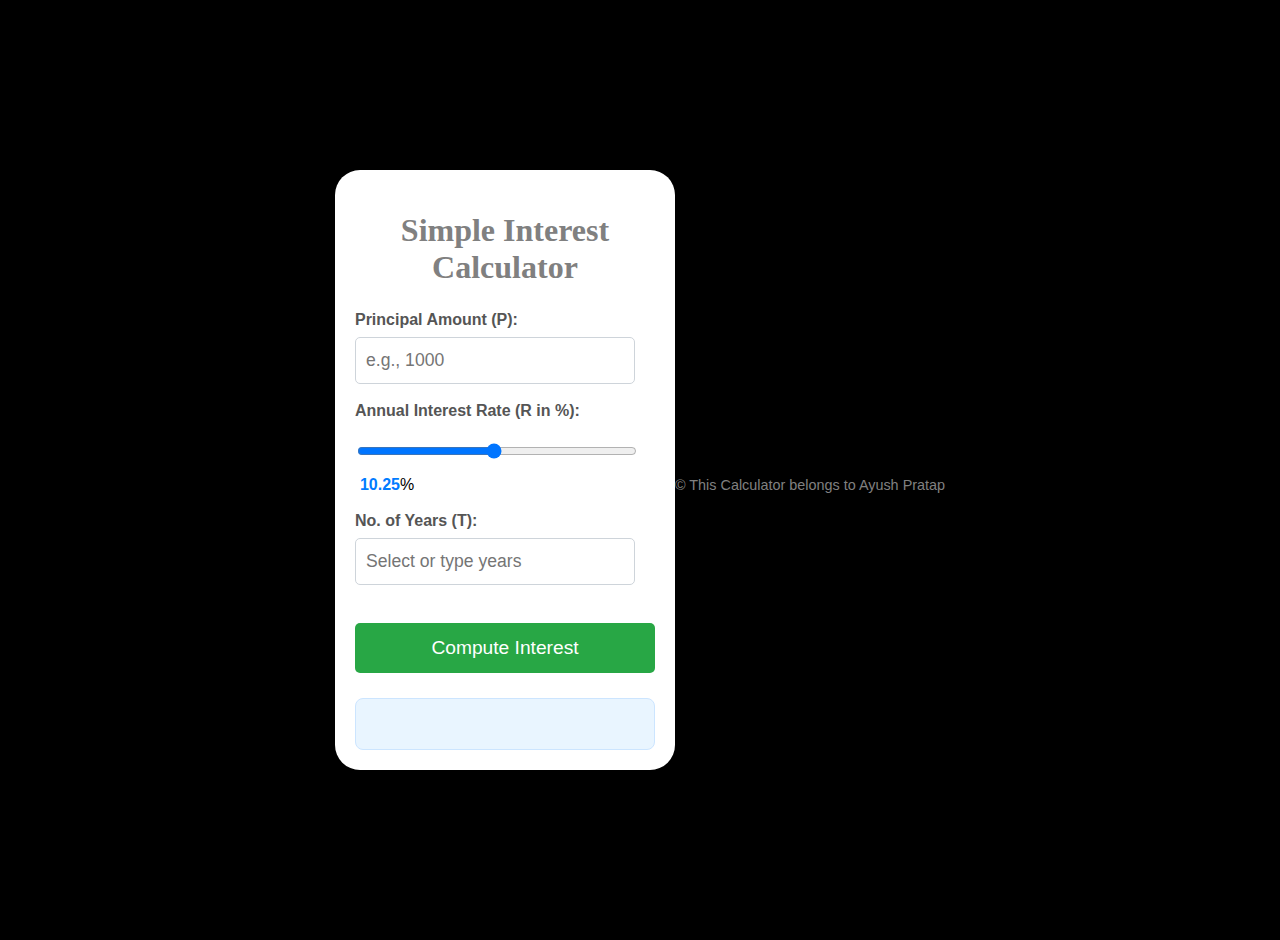
<file: calculator/index.html>
<!DOCTYPE html>
<html>
<head>
    <meta charset="UTF-8">
    <meta name="viewport" content="width=device-width, initial-scale=1.0">
    <title>Simple Interest Calculator</title> <link rel="stylesheet" href="style.css">
</head>
<body>
    <div class="maindiv"> <h1>Simple Interest Calculator</h1>

        <div class="input-group">
            <label for="principal">Principal Amount (P):</label>
            <input type="number" id="principal" placeholder="e.g., 1000" min="0" step="any">
        </div>

        <div class="input-group">
            <label for="rate">Annual Interest Rate (R in %):</label>
            <input type="range" id="rate" min="1" max="20" value="10.25" step="0.25">
            <span id="rate_val">10.25</span>%<br>
        </div>

        <div class="input-group">
            <label for="time">No. of Years (T):</label>
            <input type="text" id="time" list="year_options" placeholder="Select or type years">
            <datalist id="year_options">
                <option value="1"></option>
                <option value="2"></option>
                <option value="3"></option>
                <option value="4"></option>
                <option value="5"></option>
                <option value="6"></option>
                <option value="7"></option>
                <option value="8"></option>
                <option value="9"></option>
                <option value="10"></option>
            </datalist>
        </div>

        <button id="calculateBtn">Compute Interest</button>

        <span id="result"></span>

        </div> <footer> &#169; This Calculator belongs to Ayush Pratap 
    </footer>

    <script src="script.js"></script>
</body>
</html>
</file>
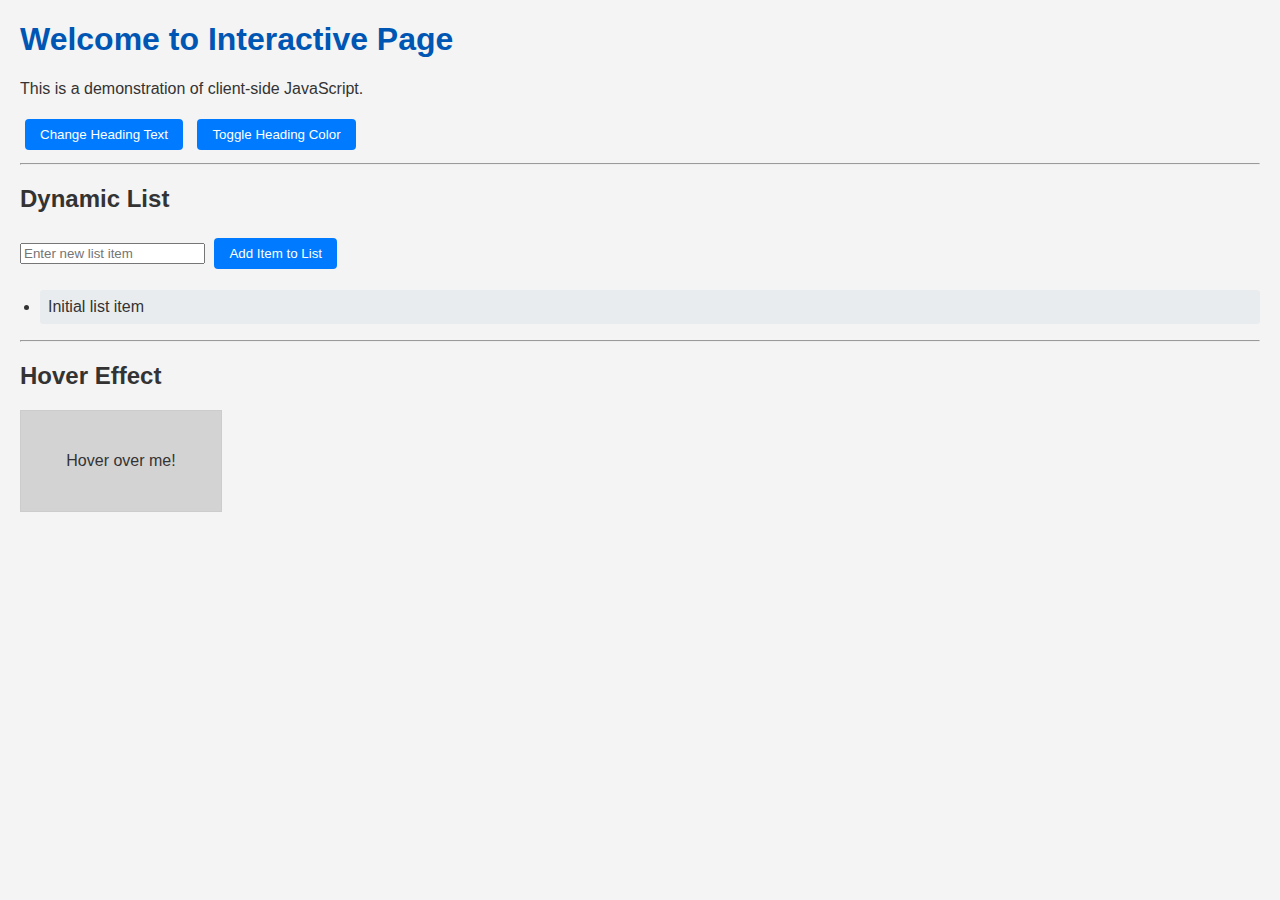
<file: clientsidejs/index.html>
<!DOCTYPE html>
<html lang="en">
<head>
    <meta charset="UTF-8">
    <meta name="viewport" content="width=device-width, initial-scale=1.0">
    <title>Client-Side JS Interaction</title>
    <link rel="stylesheet" href="style.css"> </head>
<body>

    <h1 id="main-heading">Welcome to Interactive Page</h1>

    <div class="controls">
        <p>This is a demonstration of client-side JavaScript.</p>
        <button id="change-heading-text-btn">Change Heading Text</button>
        <button id="change-heading-color-btn">Toggle Heading Color</button>
    </div>

    <hr>

    <h2>Dynamic List</h2>
    <input type="text" id="new-item-input" placeholder="Enter new list item">
    <button id="add-item-btn">Add Item to List</button>
    <ul id="dynamic-list">
        <li>Initial list item</li>
    </ul>

    <hr>

    <h2>Hover Effect</h2>
    <div id="hover-box">Hover over me!</div>

    <script src="script.js"></script>
</body>
</html>
</file>
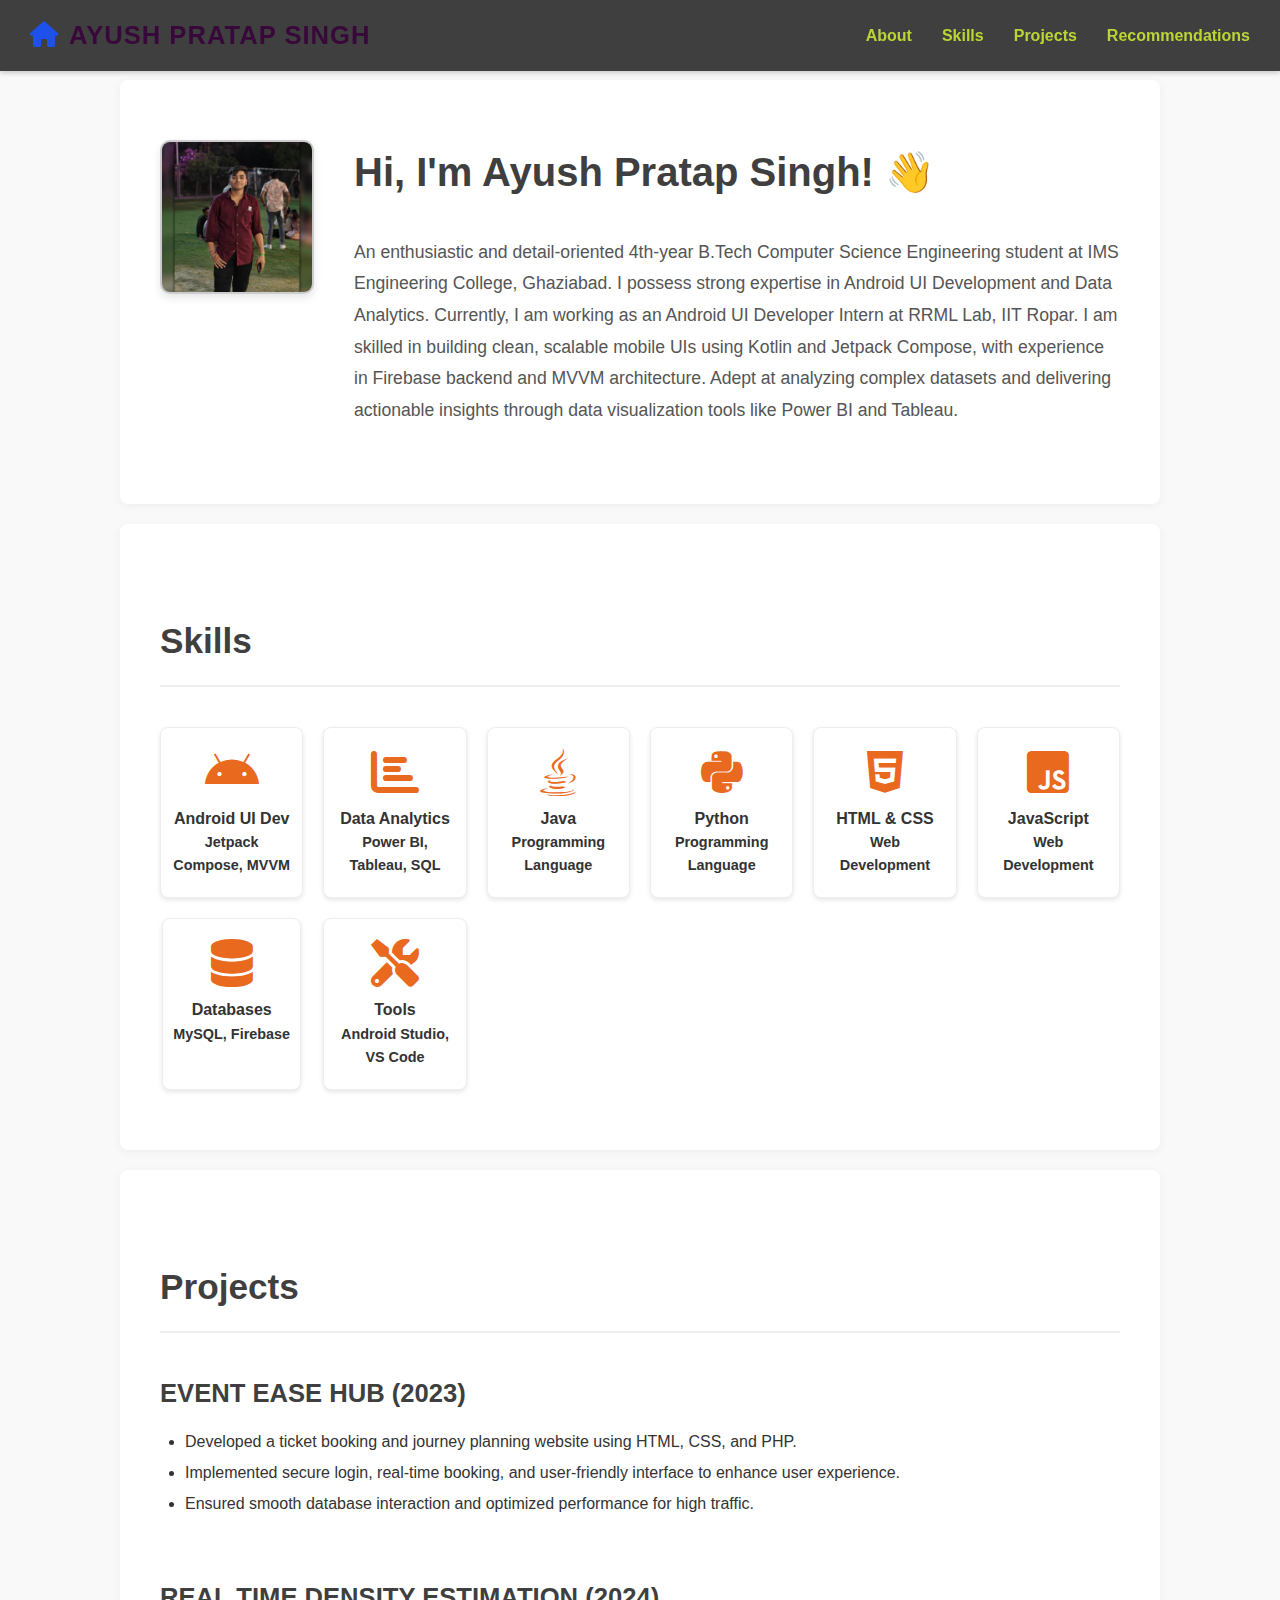
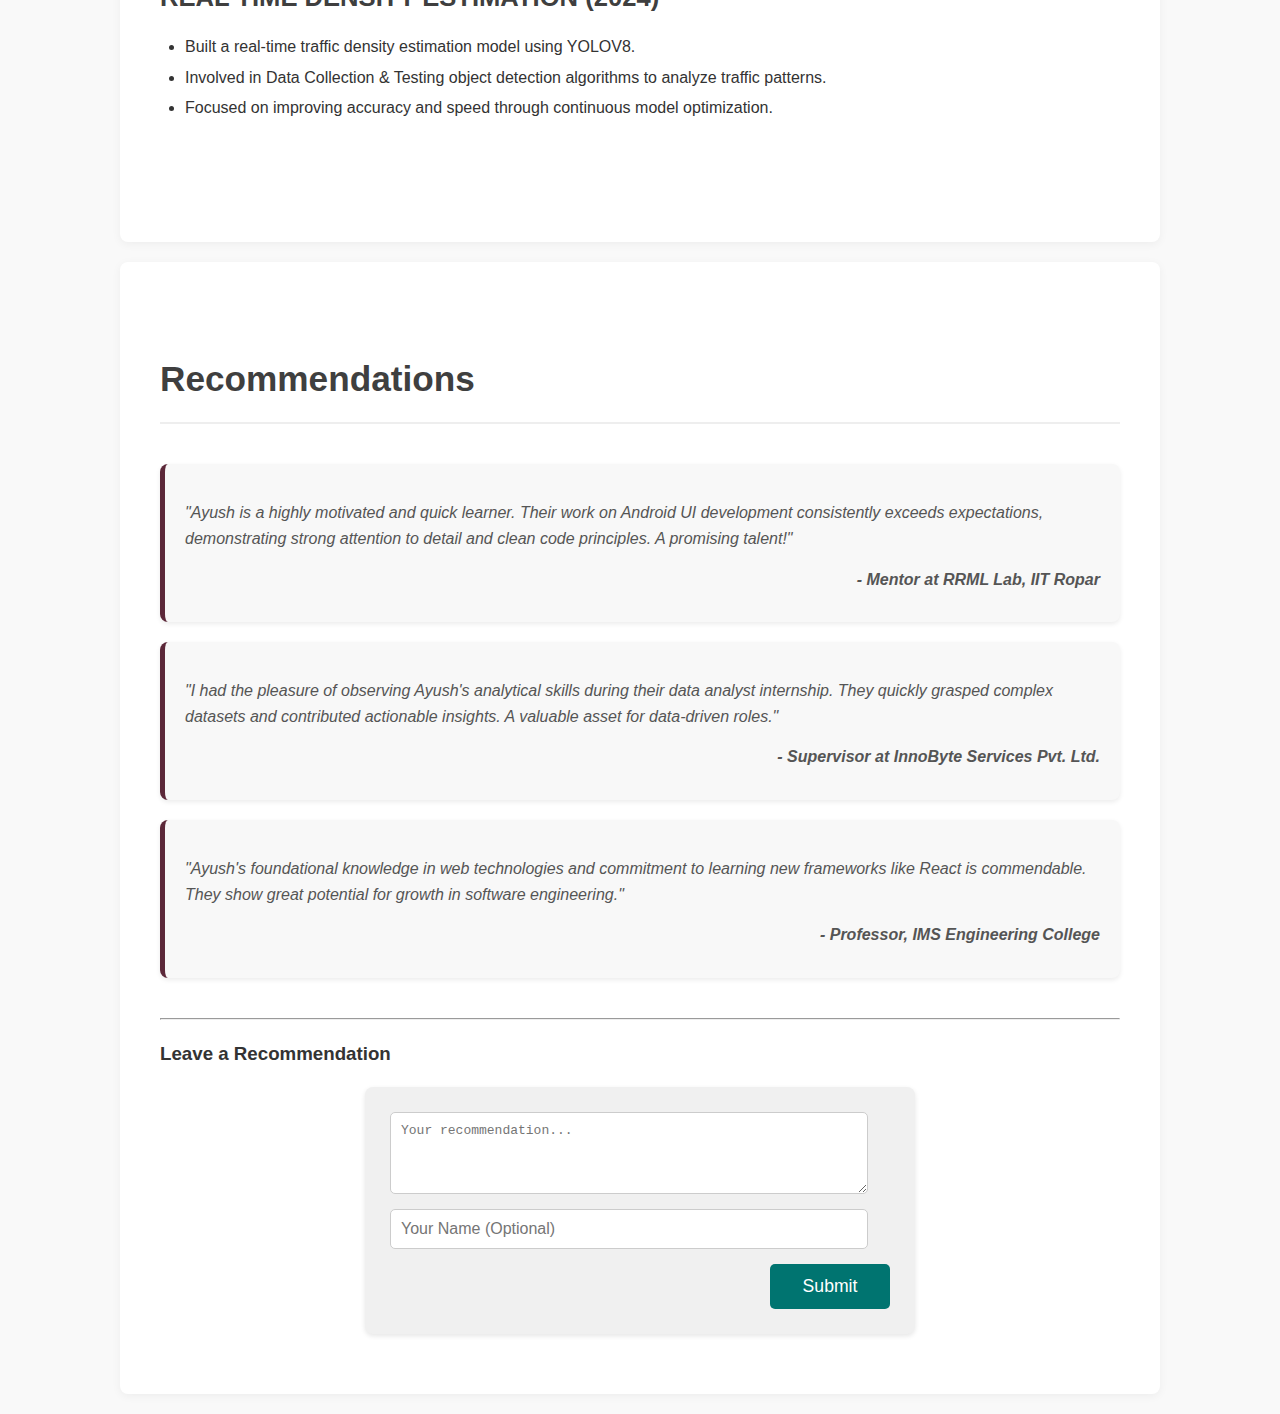
<file: portfolio/index.html>
<!DOCTYPE html>
<html lang="en">
<head>
    <meta charset="UTF-8">
    <meta name="viewport" content="width=device-width, initial-scale=1.0">
    <title>Ayush Pratap Singh - Portfolio</title> <!-- Updated Title -->
    <!-- Link to Font Awesome for icons -->
    <link rel="stylesheet" href="https://cdnjs.cloudflare.com/ajax/libs/font-awesome/6.0.0/css/all.min.css">
    <link rel="stylesheet" href="style.css">
</head>
<body>

    <!-- Header containing Name and Navigation -->
    <header class="header">
        <!-- Task 1: Styled name on top-left & Task 8: Home icon -->
        <div class="name-logo">
            <a href="#about-me" class="home-icon"><i class="fas fa-home"></i></a>
            <span class="my-name">Ayush Pratap Singh</span> <!-- Updated Name -->
        </div>
        <!-- Task 2: Navigation Bar -->
        <nav class="navbar">
            <ul>
                <li><a href="#about-me">About</a></li>
                <li><a href="#skills">Skills</a></li>
                <li><a href="#projects">Projects</a></li>
                <li><a href="#recommendations">Recommendations</a></li>
            </ul>
        </nav>
    </header>

    <main>
        <!-- Task 3: About Me Section -->
        <section id="about-me" class="section about-me-section">
            <div class="about-me-flex-container">
                <img src="IMG_20240520_185750_025.jpg" alt="Ayush Pratap Singh's Profile Picture" class="profile-image"> <!-- Ensure profile.jpg is in the same folder -->
                <div class="about-me-text-content">
                    <h2>Hi, I'm Ayush Pratap Singh! &#128075;</h2> <!-- Updated Name -->
                    <p>
                        An enthusiastic and detail-oriented 4th-year B.Tech Computer Science Engineering student at IMS Engineering College, Ghaziabad.
                        I possess strong expertise in Android UI Development and Data Analytics. Currently, I am working as an Android UI Developer Intern at RRML Lab, IIT Ropar.
                        I am skilled in building clean, scalable mobile UIs using Kotlin and Jetpack Compose, with experience in Firebase backend and MVVM architecture.
                        Adept at analyzing complex datasets and delivering actionable insights through data visualization tools like Power BI and Tableau.
                    </p>
                    <!-- You can add more details from your professional experience here if desired -->
                </div>
            </div>
        </section>

        <!-- Task 4: Skills Section -->
        <section id="skills" class="section skills-section">
            <h2>Skills</h2>
            <div class="skills-grid">
                <div class="skill-item">
                    <i class="fab fa-android skill-logo"></i>
                    <p>Android UI Dev</p>
                    <p class="skill-experience">Jetpack Compose, MVVM</p>
                </div>
                <div class="skill-item">
                    <i class="fas fa-chart-bar skill-logo"></i>
                    <p>Data Analytics</p>
                    <p class="skill-experience">Power BI, Tableau, SQL</p>
                </div>
                <div class="skill-item">
                    <i class="fab fa-java skill-logo"></i>
                    <p>Java</p>
                    <p class="skill-experience">Programming Language</p>
                </div>
                <div class="skill-item">
                    <i class="fab fa-python skill-logo"></i>
                    <p>Python</p>
                    <p class="skill-experience">Programming Language</p>
                </div>
                <div class="skill-item">
                    <i class="fab fa-html5 skill-logo"></i>
                    <p>HTML & CSS</p>
                    <p class="skill-experience">Web Development</p>
                </div>
                <div class="skill-item">
                    <i class="fab fa-js-square skill-logo"></i>
                    <p>JavaScript</p>
                    <p class="skill-experience">Web Development</p>
                </div>
                <div class="skill-item">
                    <i class="fas fa-database skill-logo"></i>
                    <p>Databases</p>
                    <p class="skill-experience">MySQL, Firebase</p>
                </div>
                <div class="skill-item">
                    <i class="fas fa-tools skill-logo"></i>
                    <p>Tools</p>
                    <p class="skill-experience">Android Studio, VS Code</p>
                </div>
            </div>
        </section>

        <!-- Task 5: Projects Section -->
        <section id="projects" class="section projects-section">
            <h2>Projects</h2>
            <div class="projects-list">
                <div class="project-item">
                    <h3>EVENT EASE HUB (2023)</h3> <!-- Project 1 from Resume -->
                    <ul>
                        <li>Developed a ticket booking and journey planning website using HTML, CSS, and PHP.</li>
                        <li>Implemented secure login, real-time booking, and user-friendly interface to enhance user experience.</li>
                        <li>Ensured smooth database interaction and optimized performance for high traffic.</li>
                    </ul>
                </div>
                <div class="project-item">
                    <h3>REAL TIME DENSITY ESTIMATION (2024)</h3> <!-- Project 2 from Resume -->
                    <ul>
                        <li>Built a real-time traffic density estimation model using YOLOV8.</li>
                        <li>Involved in Data Collection & Testing object detection algorithms to analyze traffic patterns.</li>
                        <li>Focused on improving accuracy and speed through continuous model optimization.</li>
                    </ul>
                </div>
                <!-- Add more projects if you have them, maintaining the format -->
            </div>
        </section>

        <!-- Task 6, 7 & 9: Recommendations Section -->
        <section id="recommendations" class="section recommendations-section">
            <h2>Recommendations</h2>
            <div id="recommendations-list">
                <!-- Task 6: Initial Recommendations (Keep as placeholders, as resume doesn't have them) -->
                <div class="recommendation-item">
                    <p>"Ayush is a highly motivated and quick learner. Their work on Android UI development consistently exceeds expectations, demonstrating strong attention to detail and clean code principles. A promising talent!"</p>
                    <p class="recommender">- Mentor at RRML Lab, IIT Ropar</p>
                </div>
                <div class="recommendation-item">
                    <p>"I had the pleasure of observing Ayush's analytical skills during their data analyst internship. They quickly grasped complex datasets and contributed actionable insights. A valuable asset for data-driven roles."</p>
                    <p class="recommender">- Supervisor at InnoByte Services Pvt. Ltd.</p>
                </div>
                <div class="recommendation-item">
                    <p>"Ayush's foundational knowledge in web technologies and commitment to learning new frameworks like React is commendable. They show great potential for growth in software engineering."</p>
                    <p class="recommender">- Professor, IMS Engineering College</p>
                </div>
            </div>

            <hr> <!-- Visual separator -->

            <h3>Leave a Recommendation</h3>
            <form id="recommendation-form">
                <textarea id="new-recommendation-text" placeholder="Your recommendation..." rows="4" required></textarea>
                <input type="text" id="recommender-name" placeholder="Your Name (Optional)">
                <button type="button" id="submit-recommendation-btn">Submit</button>
            </form>
        </section>
    </main>

    <!-- Scroll-to-top button -->
    <a href="#top" class="scroll-to-top" title="Go to top">
        <i class="fas fa-arrow-up"></i>
    </a>

    <!-- Link to JavaScript file -->
    <script src="script.js"></script>
</body>
</html>
</file>
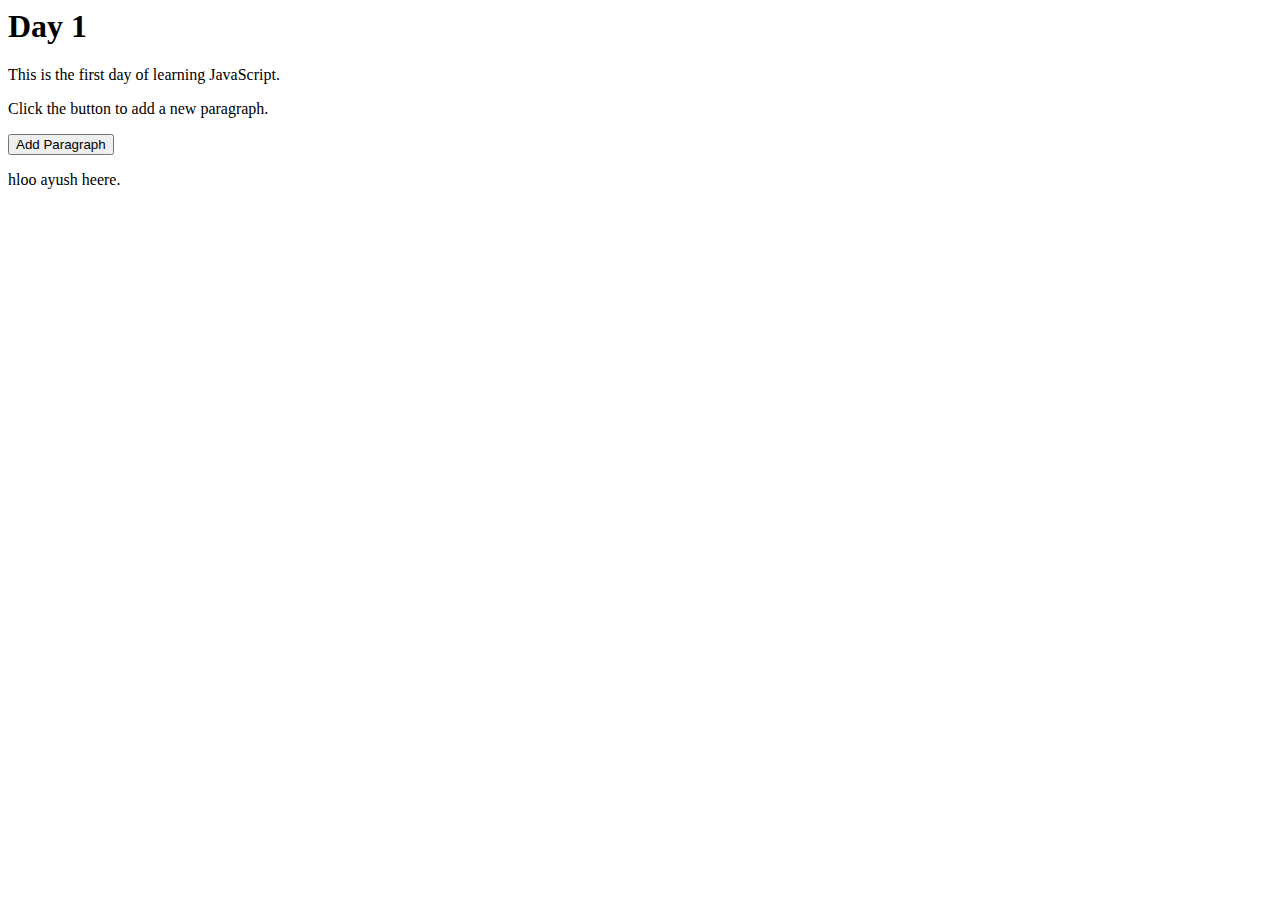
<file: day1.html>
<html>
    <head>
        <title>Day 1</title>
        <script>
            function addpara() {
                var newpara = document.createElement("p"); // Corrected variable name
                var newText = document.createTextNode("hloo ayush heere.");
                newpara.appendChild(newText); // Corrected: no space here
                document.body.appendChild(newpara);
            }
        </script>
    </head>
    <body onload="addpara()">
        <h1>Day 1</h1>
        <p>This is the first day of learning JavaScript.</p>
        <p>Click the button to add a new paragraph.</p>
        <button onclick="addpara()">Add Paragraph</button>
    </body>
</html>
</file>
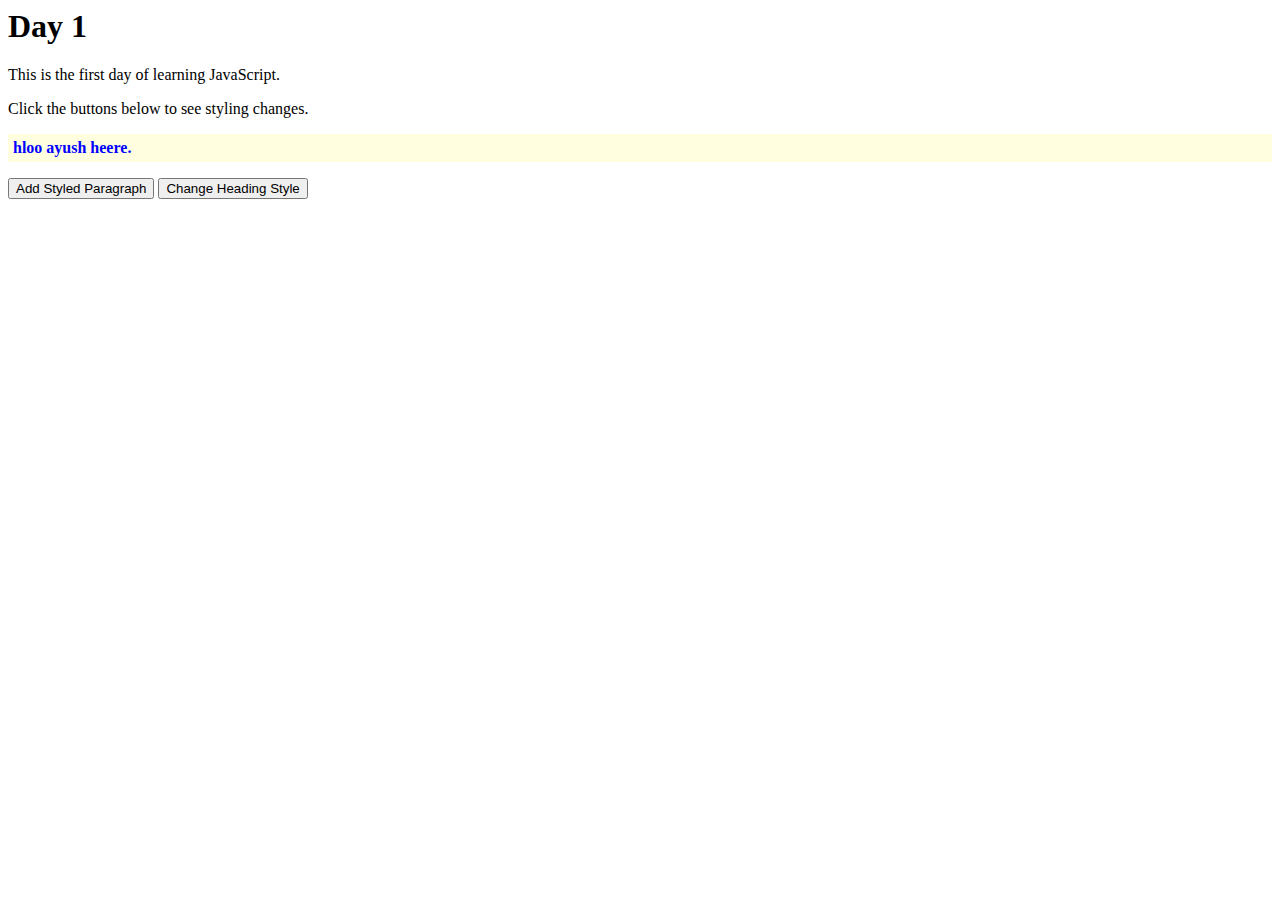
<file: day1elementstyle.html>
<html>
    <head>
        <title>Day 1 - Using element.style</title>
        <script>
            function addContentWithStyle() {
                var container = document.getElementById("contentContainer");
                if (container) {
                    // Create a new paragraph element
                    var newpara = document.createElement("p");
                    var newText = document.createTextNode("hloo ayush heere.");

                    // *** Using element.style to apply inline CSS ***
                    newpara.style.color = "blue"; // Set text color to blue
                    newpara.style.fontWeight = "bold"; // Make text bold
                    newpara.style.backgroundColor = "lightyellow"; // Set background color
                    newpara.style.padding = "5px"; // Add some padding

                    newpara.appendChild(newText);
                    container.appendChild(newpara); // Append the element to the container
                } else {
                    console.error("Content container not found!");
                }
            }

            function changeHeadingStyle() {
                var mainHeading = document.getElementById("mainHeading");
                if (mainHeading) {
                    // *** Using element.style to change heading styles ***
                    mainHeading.style.color = "purple"; // Change text color
                    mainHeading.style.textDecoration = "underline"; // Add an underline
                    mainHeading.style.fontSize = "3em"; // Make the font size larger
                    mainHeading.style.fontFamily = "Arial, sans-serif"; // Change font family
                }
            }
        </script>
    </head>
    <body onload="addContentWithStyle()">
        <h1 id="mainHeading">Day 1</h1>
        <p>This is the first day of learning JavaScript.</p>
        <p>Click the buttons below to see styling changes.</p>

        <div id="contentContainer">
            </div>

        <button onclick="addContentWithStyle()">Add Styled Paragraph</button>
        <button onclick="changeHeadingStyle()">Change Heading Style</button>
    </body>
</html>
</file>
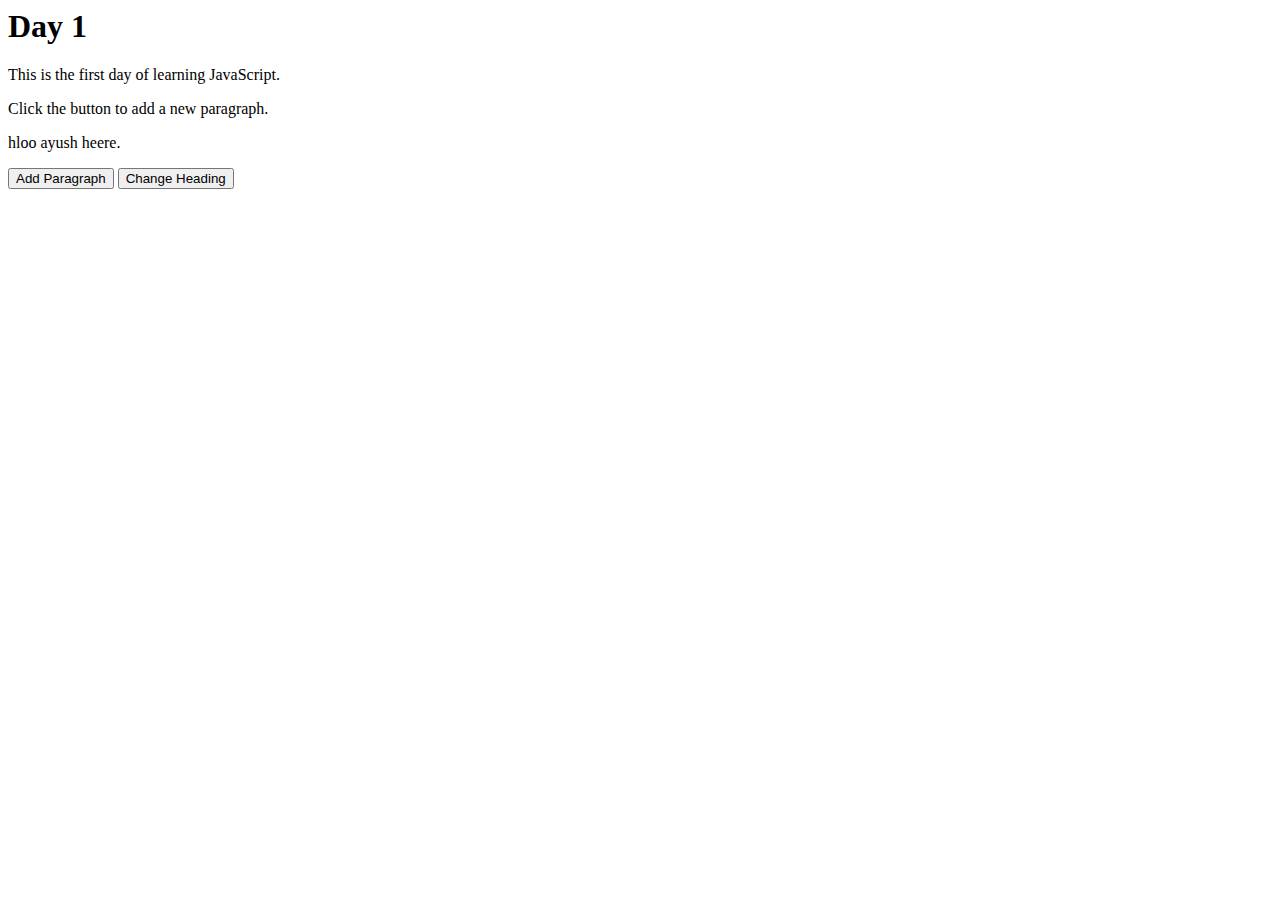
<file: day1inner.html>
<html>
    <head>
        <title>Day 1 - Using innerHTML</title>
        <script>
            function addContentWithInnerHTML() {
               
                var container = document.getElementById("contentContainer");
                if (container) {
                    container.innerHTML += "<p>hloo ayush heere.</p>";
            
                } else {
                       console.error("Content container not found!");
                }
            }
      function changeHeading() {
                var mainHeading = document.getElementById("mainHeading");
                if (mainHeading) {
                    mainHeading.innerHTML = "<h2>Day 1 - JavaScript Fun!</h2>";
                      }
            }
        </script>
    </head>
    <body onload="addContentWithInnerHTML()">
        <h1 id="mainHeading">Day 1</h1>
        <p>This is the first day of learning JavaScript.</p>
        <p>Click the button to add a new paragraph.</p>

        <div id="contentContainer">
            </div>

        <button onclick="addContentWithInnerHTML()">Add Paragraph</button>
        <button onclick="changeHeading()">Change Heading</button>
    </body>
</html>
</file>
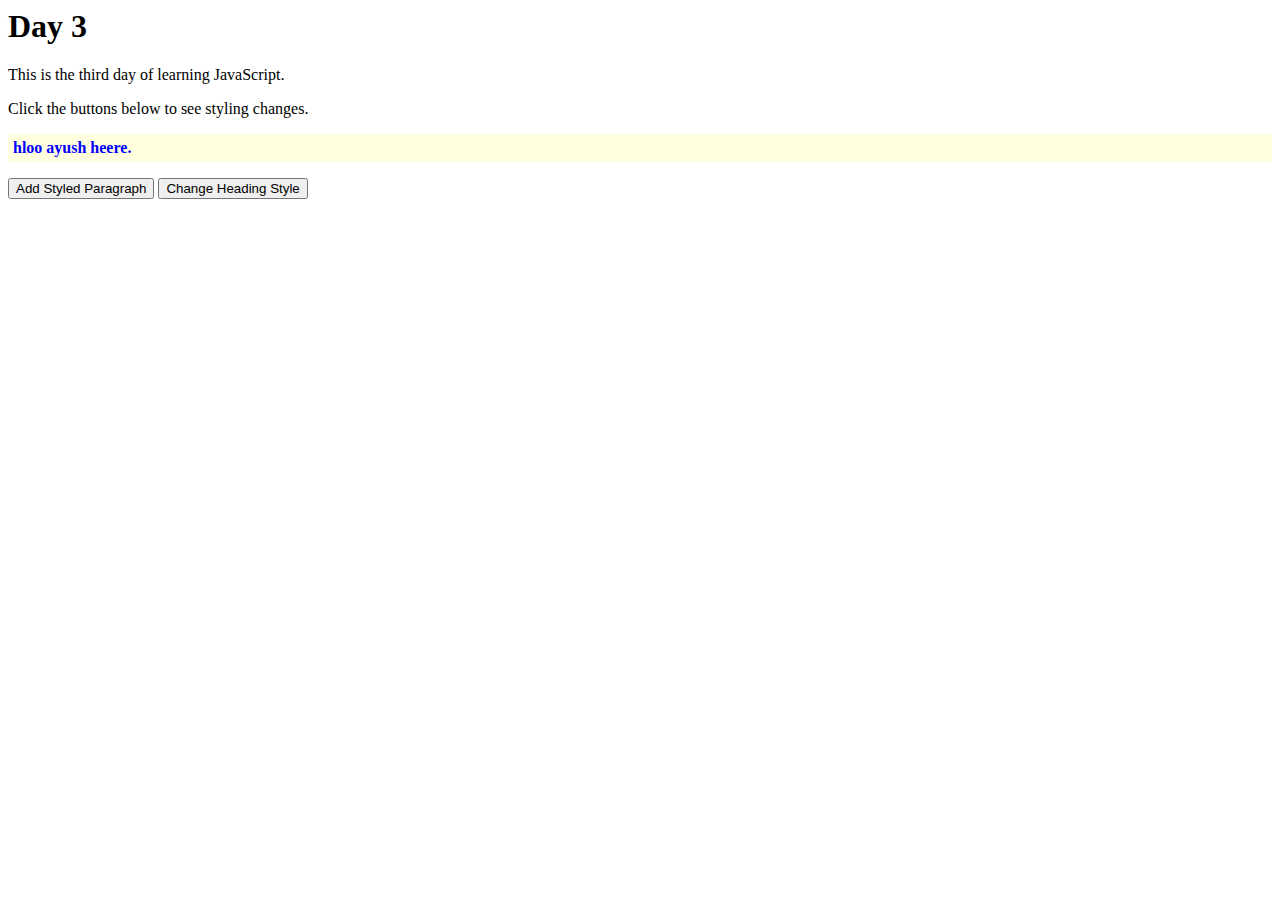
<file: day3onload.html>
<html>
    <head>
        <title>Day 1 - Window Onload</title>
        <script>
            function addContentWithStyle() {
                var container = document.getElementById("contentContainer");
                if (container) {
                    var newpara = document.createElement("p");
                    var newText = document.createTextNode("hloo ayush heere.");

                    newpara.style.color = "blue";
                    newpara.style.fontWeight = "bold";
                    newpara.style.backgroundColor = "lightyellow";
                    newpara.style.padding = "5px";

                    newpara.appendChild(newText);
                    container.appendChild(newpara);
                } else {
                    console.error("Content container not found!");
                }
            }

            function changeHeadingStyle() {
                var mainHeading = document.getElementById("mainHeading");
                if (mainHeading) {
                    mainHeading.style.color = "purple";
                    mainHeading.style.textDecoration = "underline";
                    mainHeading.style.fontSize = "3em";
                    mainHeading.style.fontFamily = "Arial, sans-serif";
                }
            }

          
            window.onload = function() {
                console.log("Window fully loaded!");
                addContentWithStyle(); 
            };


        </script>
    </head>
    <body>
        <h1 id="mainHeading">Day 3</h1>
        <p>This is the third  day of learning JavaScript.</p>
        <p>Click the buttons below to see styling changes.</p>

        <div id="contentContainer">
            </div>

        <button onclick="addContentWithStyle()">Add Styled Paragraph</button>
        <button onclick="changeHeadingStyle()">Change Heading Style</button>
    </body>
</html>
</file>
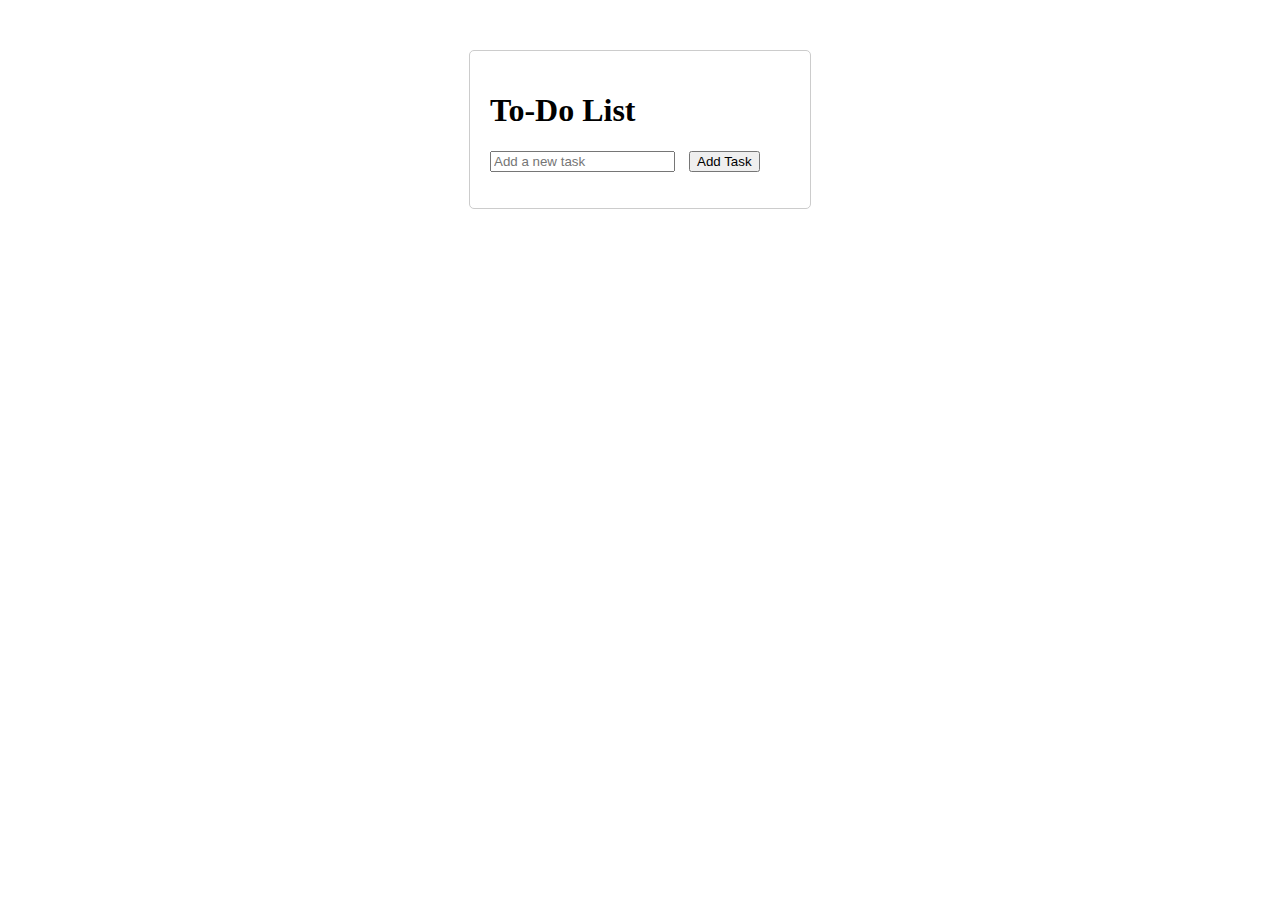
<file: clientsidejs/ibmtodo.html>
<!DOCTYPE html>
<html lang="en">
<head>
    <meta charset="UTF-8">
    <meta name="viewport" content="width=device-width, initial-scale=1.0">
    <title>To-Do List</title>
    <style>
        /* Styles the main container of the to-do list */
        .todo-container {
            width: 300px;
            margin: 50px auto;
            padding: 20px;
            border: 1px solid #ccc;
            border-radius: 5px;
        }
        
        /* Removes default list styling for the to-do list */
        .todo-list {
            list-style-type: none;
            padding: 0;
        }

        /* Styles each list item in the to-do list */
        li {
            margin: 10px 0;
            display: flex;
            justify-content: space-between;
            align-items: center;
        }

        /* Adds spacing for buttons in list items */
        button {
            margin-left: 10px;
        }
    </style>
</head>
<body>

<div class="todo-container">
    <h1>To-Do List</h1>

    <!-- Input field to add new tasks -->
    <input type="text" id="taskInput" placeholder="Add a new task">
    
    <!-- Button to add a new task to the list -->
    <button class="add-btn" onclick="addTask()">Add Task</button>
    
    <!-- Unordered list to display the tasks -->
    <ul class="todo-list" id="todoList"></ul>
</div>

<script>
    // Function to add a task
function addTask() {
    const input = document.getElementById("taskInput");
    const taskText = input.value.trim();

    if (taskText !== "") {
        const ul = document.getElementById("todoList");

        // Create new list item
        const li = document.createElement("li");

        // Create task text element
        const span = document.createElement("span");
        span.textContent = taskText;

        // Create edit button
        const editButton = document.createElement("button");
        editButton.textContent = "Edit";
        editButton.onclick = () => editTask(span);

        // Create remove button
        const removeButton = document.createElement("button");
        removeButton.textContent = "Delete";
        removeButton.onclick = () => removeTask(li);

        // Append buttons and text to the list item
        li.appendChild(span);
        li.appendChild(editButton);
        li.appendChild(removeButton);

        // Append list item to the list
        ul.appendChild(li);

        // Clear the input field
        input.value = "";
    }
    else {
            alert("Please enter a valid task.");
        }
}
// Function to edit an existing task
function editTask(span) {
    // Prompt the user to enter a new task description
    const newTask = prompt("Edit your task:", span.textContent);
    
    // Update the task only if the input is not null or empty
    if (newTask !== null && newTask.trim() !== "") {
        span.textContent = newTask.trim(); // Set the new task text
    }
}
// Function to remove a task from the to-do list
function removeTask(task){
    const ul = document.getElementById("todoList"); // Get the list container
    ul.removeChild(task); // Remove the specified task element
}
</script>

</body>
</html>
</file>
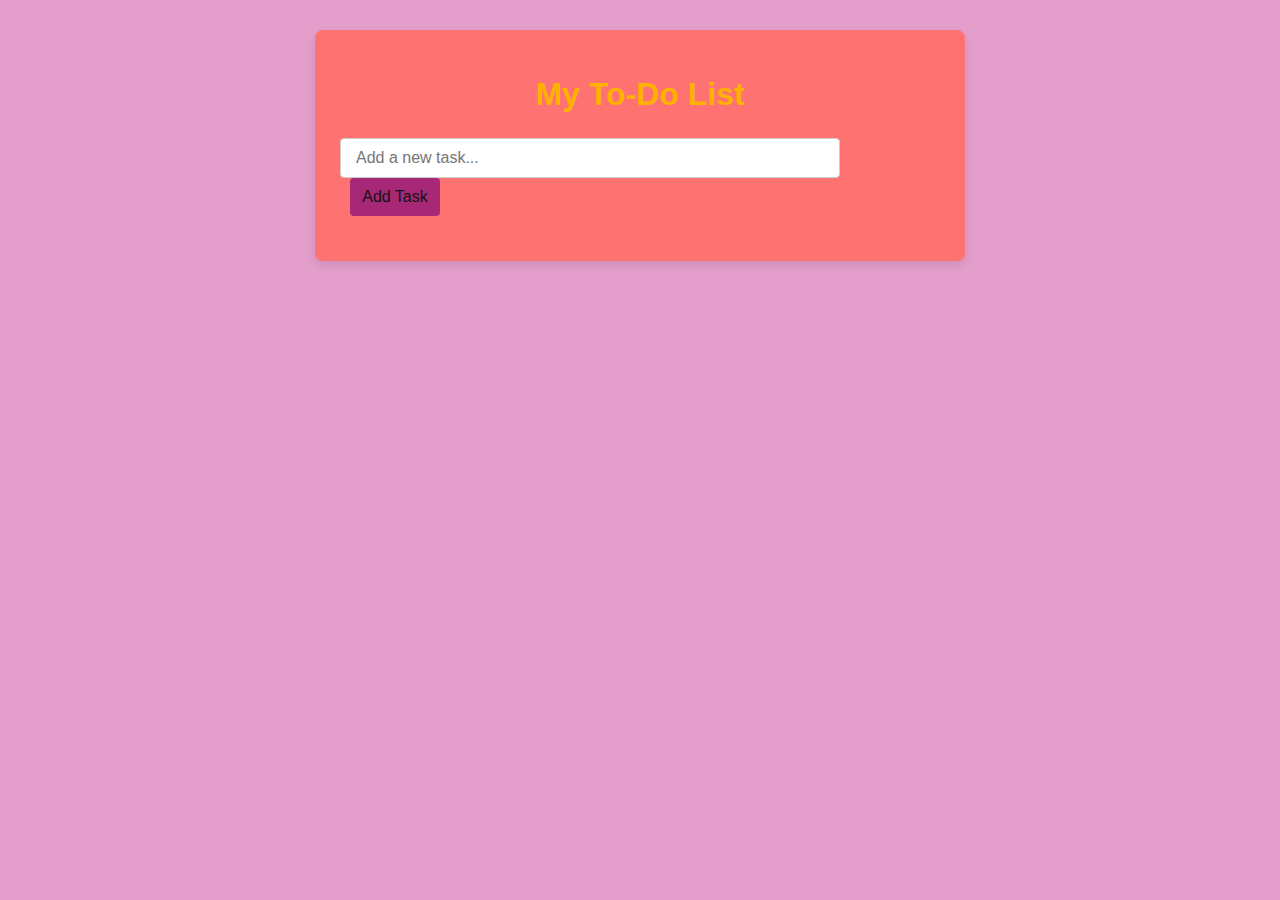
<file: clientsidejs/todoo.html>
<!DOCTYPE html>
<html lang="en">
<head>
    <meta charset="UTF-8">
    <meta name="viewport" content="width=device-width, initial-scale=1.0">
    <title>Dynamic To-Do List</title>
    <style>
        body {
            font-family: 'Segoe UI', Tahoma, Geneva, Verdana, sans-serif;
            margin: 20px;
            background-color: #e49ecb;
            color: #333;
        }
        .container {
            max-width: 600px;
            margin: 30px auto;
            background-color: #ff7272;
            padding: 25px;
            border-radius: 8px;
            box-shadow: 0 4px 10px rgba(0, 0, 0, 0.1);
        }
        h1 {
            color: #ffb300;
            text-align: center;
            margin-bottom: 25px;
        }
        #task-input {
            width: calc(100% - 100px); /* Adjust for button width */
            padding: 10px 15px;
            border: 1px solid #ccc;
            border-radius: 4px;
            font-size: 1em;
            box-sizing: border-box; /* Include padding in width */
        }
        #add-task-btn {
            width: 90px;
            padding: 10px 0;
            margin-left: 10px;
            background-color: #a72876;
            color: rgb(19, 18, 18);
            border: none;
            border-radius: 4px;
            cursor: pointer;
            font-size: 1em;
            transition: background-color 0.2s ease;
        }
        #add-task-btn:hover {
            background-color: #6c2188;
        }
        #task-list {
            list-style: none;
            padding: 0;
            margin-top: 20px;
        }
        #task-list li {
            background-color: #f8f9fa;
            border: 1px solid #e9ecef;
            padding: 12px 15px;
            margin-bottom: 8px;
            border-radius: 4px;
            display: flex;
            justify-content: space-between;
            align-items: center;
            font-size: 1.1em;
            transition: background-color 0.2s ease, box-shadow 0.2s ease;
        }
        #task-list li.completed {
            background-color: #d4edda; /* Light green */
            text-decoration: line-through;
            color: #6c757d;
        }
        .task-actions button {
            background: none;
            border: none;
            cursor: pointer;
            font-size: 1.2em;
            margin-left: 10px;
            color: #007bff;
        }
        .task-actions button.delete-btn {
            color: #dc3545;
        }
        .task-actions button:hover {
            opacity: 0.8;
        }
    </style>
</head>
<body>
    <div class="container">
        <h1>My To-Do List</h1>
        <div>
            <input type="text" id="task-input" placeholder="Add a new task...">
            <button id="add-task-btn">Add Task</button>
        </div>
        <ul id="task-list">
            </ul>
    </div>

    <script>
        // Use DOMContentLoaded to ensure the HTML is fully parsed before running JS
        document.addEventListener('DOMContentLoaded', () => {
            // 1. Get references to key DOM elements
            const taskInput = document.getElementById('task-input');
            const addTaskBtn = document.getElementById('add-task-btn');
            const taskList = document.getElementById('task-list');

            // 2. Function to add a new task
            function addTask() {
                const taskText = taskInput.value.trim(); // Get input value, remove leading/trailing spaces

                if (taskText === "") {
                    alert("Please enter a task!"); // Basic validation
                    return; // Stop function if input is empty
                }

                // Create new list item (<li>)
                const listItem = document.createElement('li');

                // Create text span for the task description
                const taskSpan = document.createElement('span');
                taskSpan.textContent = taskText; // Set text content

                // Create a div for action buttons (complete, delete)
                const taskActions = document.createElement('div');
                taskActions.classList.add('task-actions'); // Add a class for styling

                // Create "Complete" button
                const completeBtn = document.createElement('button');
                completeBtn.textContent = '✔️'; // Unicode checkmark
                completeBtn.title = 'Mark as Complete'; // Tooltip
                completeBtn.addEventListener('click', () => {
                    // Toggle 'completed' class on click
                    listItem.classList.toggle('completed');
                });

                // Create "Delete" button
                const deleteBtn = document.createElement('button');
                deleteBtn.textContent = '❌'; // Unicode X mark
                deleteBtn.title = 'Delete Task'; // Tooltip
                deleteBtn.classList.add('delete-btn'); // Add a class for specific delete button styling
                deleteBtn.addEventListener('click', () => {
                    // Remove the entire list item from the list
                    taskList.removeChild(listItem);
                    // Or simply: listItem.remove(); (modern approach)
                });

                // Append buttons to the actions div
                taskActions.appendChild(completeBtn);
                taskActions.appendChild(deleteBtn);

                // Append task text and actions to the list item
                listItem.appendChild(taskSpan);
                listItem.appendChild(taskActions);

                // Append the new list item to the unordered list
                taskList.appendChild(listItem);

                // Clear the input field after adding task
                taskInput.value = '';
                taskInput.focus(); // Keep focus on the input for quick entry
            }

            // 3. Attach event listeners
            addTaskBtn.addEventListener('click', addTask); // When button is clicked, run addTask function

            // Allow adding task by pressing Enter key in the input field
            taskInput.addEventListener('keypress', (event) => {
                if (event.key === 'Enter') {
                    addTask();
                }
            });

            console.log("To-Do List functionality initialized.");
        });
    </script>
</body>
</html>
</file>
<file: calculator/style.css>
/* General Body Styling */
body {
    background-color: black; /* New */
    font-family: arial;      /* New */
    color: white;            /* New */
    margin: 0;
    padding: 20px;
    display: flex;
    justify-content: center;
    align-items: center;
    min-height: 100vh;
}

/* Main Calculator Container Styling */
.maindiv { /* New class entry */
    background-color: white;
    color: black;
    width: 300px;
    padding: 20px;
    border-radius: 25px;
    text-align: center;
    box-shadow: 0 8px 16px rgba(0, 0, 0, 0.2); /* Added for better appearance, consistent with common calculator designs */
}

/* Heading Styling */
h1 {
    color: grey;      /* New */
    font-family: verdana; /* New */
    margin-bottom: 25px;
    font-size: 2em;
}

/* Input Group and Input Field Styling */
.input-group {
    margin-bottom: 18px;
    text-align: left; /* Keep text left-aligned inside the input group */
}

.input-group label {
    display: block;
    margin-bottom: 8px;
    font-weight: bold;
    color: #555; /* Keep a readable color for labels inside the white div */
}

.input-group input[type="number"],
.input-group input[type="range"], /* Apply to range input as well */
.input-group input[type="text"] { /* Apply to text input (for years) */
    width: calc(100% - 20px); /* Account for padding */
    padding: 12px 10px;
    border: 1px solid #ced4da;
    border-radius: 5px;
    font-size: 1.1em;
    box-sizing: border-box;
}

.input-group input[type="number"]:focus,
.input-group input[type="range"]:focus,
.input-group input[type="text"]:focus {
    border-color: #007bff;
    outline: none;
    box-shadow: 0 0 0 0.2rem rgba(0, 123, 255, 0.25);
}

/* Rate value span styling (optional, but good for visibility) */
#rate_val {
    font-weight: bold;
    color: #007bff; /* A distinct color for the value */
    margin-left: 5px;
}


/* Button Styling */
#calculateBtn {
    background-color: #28a745; /* Green button */
    color: white;
    padding: 14px 25px;
    border: none;
    border-radius: 5px;
    font-size: 1.2em;
    cursor: pointer;
    margin-top: 20px;
    transition: background-color 0.2s ease, transform 0.1s ease;
    width: 100%;
}

#calculateBtn:hover {
    background-color: #218838;
    transform: translateY(-2px);
}

/* Result Span Styling */
#result { /* This is the new span for results */
    display: block; /* Make it a block element to take full width */
    margin-top: 25px;
    padding: 15px;
    background-color: #e9f5ff; /* Light blue background for results */
    border: 1px solid #cce5ff; /* Light blue border */
    border-radius: 8px;
    font-size: 1.1em;
    font-weight: bold;
    color: #0056b3; /* Darker blue for text */
    min-height: 20px; /* Ensure it has some height even if empty initially */
}


/* Footer Styling */
footer {
    margin-top: 30px; /* Space from the calculator */
    font-size: 0.9em;
    color: grey; /* Keep consistent with h1 or a slightly lighter grey */
    text-align: center;
}

/* Error Message Styling (if still used by JS, though instructions point to #result) */
/* If your JavaScript still uses #error-message, keep this style */
/* If not, you can remove this block */
.error-message {
    color: #dc3545; /* Red for errors */
    font-weight: bold;
    margin-top: 15px;
    min-height: 20px; /* Reserve space to prevent layout shift */
}
</file>
<file: clientsidejs/style.css>
body {
    font-family: Arial, sans-serif;
    margin: 20px;
    background-color: #f4f4f4;
    color: #333;
}

h1 {
    color: #0056b3;
    transition: color 0.3s ease; /* Smooth transition for color changes */
}

.controls button,
#add-item-btn {
    padding: 8px 15px;
    margin: 5px;
    border: none;
    border-radius: 4px;
    background-color: #007bff;
    color: white;
    cursor: pointer;
    transition: background-color 0.2s ease;
}

.controls button:hover,
#add-item-btn:hover {
    background-color: #0056b3;
}

#dynamic-list {
    list-style: disc;
    padding-left: 20px;
}

#dynamic-list li {
    background-color: #e9ecef;
    margin-bottom: 5px;
    padding: 8px;
    border-radius: 3px;
    transition: background-color 0.2s ease;
}

#dynamic-list li.highlight { /* A class we'll add with JS */
    background-color: #d1ecf1;
    border-left: 5px solid #007bff;
}

#hover-box {
    width: 200px;
    height: 100px;
    background-color: lightgray;
    border: 1px solid #ccc;
    display: flex;
    justify-content: center;
    align-items: center;
    margin-top: 20px;
    transition: background-color 0.3s ease; /* Smooth transition for hover */
}

#hover-box.hovered { /* A class we'll add with JS on hover */
    background-color: #28a745; /* Green */
    color: white;
    font-weight: bold;
}
</file>
<file: portfolio/style.css>
/* General Body Styles */
body {
    font-family: Arial, sans-serif;
    margin: 0;
    padding: 0;
    background-color: #f9f9f9; /* Light background like the image */
    color: #333;
    line-height: 1.6;
    scroll-behavior: smooth; /* Smooth scrolling for navigation links */
    box-sizing: border-box; /* Include padding/border in element's total width/height */
}

/* Header (for Name and Nav Bar) */
.header {
    background-color: #3f3f3f; /* Dark grey from image */
    color: white;
    padding: 15px 30px;
    display: flex;
    justify-content: space-between;
    align-items: center;
    position: fixed; /* Task 1: Fixed header */
    top: 0;
    left: 0;
    width: 100%;
    box-shadow: 0 2px 5px rgba(0,0,0,0.2);
    z-index: 1000;
    box-sizing: border-box; /* Include padding in width */
}

/* Task 1 & 8: Styled Name and Home Icon */
.name-logo {
    display: flex;
    align-items: center;
    gap: 10px; /* Space between icon and name */
}

.home-icon {
    color: #1e51e9; /* Pink/Purple color from image */
    font-size: 1.6em; /* Slightly smaller icon */
    transition: color 0.3s ease;
    text-decoration: none; /* Remove underline */
}

.home-icon:hover {
    color: #40e9ff; /* Lighter pink/purple on hover */
}

.my-name {
    font-size: 1.6em; /* Matches image */
    font-weight: bold;
    color: #38083a; /* Pink/Purple color from image */
    text-transform: uppercase;
    letter-spacing: 1px;
    transition: color 0.3s ease;
}

.my-name:hover {
    color: #ffd240; /* Lighter pink/purple on hover */
}


/* Task 2: Navigation Bar */
.navbar ul {
    list-style: none;
    margin: 0;
    padding: 0;
    display: flex;
}

.navbar li {
    margin-left: 30px; /* Space between nav items */
}

.navbar a {
    color: #bbd535; /* Pink/Purple color from image */
    text-decoration: none;
    font-weight: bold;
    padding: 5px 0;
    transition: color 0.3s ease, text-decoration 0.3s ease; /* Smooth transition for hover */
}

.navbar a:hover { /* Task 2: Hover effect */
    color: #fda8c4; /* Lighter pink/purple on hover */
    text-decoration: underline;
}

/* Main content padding to account for fixed header */
main {
    padding-top: 80px; /* Adjust based on your header height */
}

/* Common Section Styling */
.section {
    padding: 60px 40px;
    margin: 0 auto;
    max-width: 960px;
    background-color: white; /* White background for sections */
    box-shadow: 0 2px 10px rgba(3, 3, 3, 0.05); /* Subtle shadow */
    margin-bottom: 20px;
    border-radius: 8px; /* Slightly rounded corners */
}

.section h2 {
    text-align: left; /* Heading aligned left, matching image */
    color: #3f3f3f; /* Dark grey for section headings */
    margin-bottom: 40px;
    font-size: 2.2em; /* Adjusted font size */
    border-bottom: 2px solid #eee; /* Subtle bottom border for headings */
    padding-bottom: 15px;
}

/* Task 3: About Me Section */
.about-me-section h2 {
    /* "Hi, I'm Jane Doe! 👋" is the h2. Image shows it left-aligned within the flex container */
    text-align: left;
    border-bottom: none; /* No border for this specific H2 if it's the main greeting */
    margin-bottom: 20px; /* Adjust spacing */
}

.about-me-section .about-me-flex-container {
    display: flex;
    align-items: flex-start; /* Aligns items to the top */
    gap: 40px; /* Space between image and text */
}

.about-me-section .profile-image {
    width: 150px;
    height: 150px;
    border-radius: 10px; /* Slightly rounded corners, not fully circular */
    object-fit: cover;
    border: 2px solid #ccc; /* Subtle border around image */
    box-shadow: 0 4px 8px rgba(0,0,0,0.1);
}

.about-me-section .about-me-text-content h2 {
    color: #3f3f3f; /* Dark grey for the "Hi, I'm Jane Doe!" heading */
    font-size: 2.5em; /* Larger font for greeting */
    margin-top: 0;
    margin-bottom: 15px;
}

.about-me-section .about-me-text-content p {
    font-size: 1.1em;
    line-height: 1.8;
    color: #555;
}

/* Responsive adjustment for About Me */
@media (max-width: 768px) {
    .about-me-section .about-me-flex-container {
        flex-direction: column;
        align-items: center;
        text-align: center;
    }
    .about-me-section .about-me-text-content h2 {
        text-align: center;
    }
}


/* Task 4: Skills Section */
.skills-grid {
    display: grid;
    grid-template-columns: repeat(auto-fit, minmax(130px, 1fr)); /* Adjusted grid for more compact items */
    gap: 20px;
    justify-items: center;
    text-align: center;
}

.skill-item {
    background-color: white; /* White background */
    padding: 20px 10px;
    border-radius: 8px;
    box-shadow: 0 2px 5px rgba(0,0,0,0.1); /* Subtle shadow */
    border: 1px solid #eee; /* Light border */
    transition: transform 0.2s ease, box-shadow 0.2s ease;
}

.skill-item:hover {
    transform: translateY(-5px);
    box-shadow: 0 4px 10px rgba(0,0,0,0.2);
}

.skill-logo {
    font-size: 3em; /* For Font Awesome icons */
    color: #e9691e; /* Pink/Purple color for icons */
    margin-bottom: 10px;
}

.skill-item p {
    font-weight: bold;
    color: #333;
    margin: 0;
}

.skill-experience {
    font-size: 0.9em;
    color: #666;
    margin-top: 5px;
}


/* Task 5: Projects Section */
.projects-list { /* Changed from grid to list-like structure */
    list-style: none; /* Remove default list bullets if using custom */
    padding: 0;
}

.project-item {
    background-color: white; /* Explicitly white, no background in image */
    box-shadow: none; /* No shadow as per image */
    border: none; /* No border as per image */
    padding: 0 0 20px 0; /* Only bottom padding for spacing */
    margin-bottom: 25px; /* Spacing between projects */
}

.project-item h3 {
    color: #3f3f3f; /* Dark grey */
    margin-top: 0;
    margin-bottom: 10px;
    font-size: 1.6em;
}

.project-item ul {
    list-style: disc; /* Standard bullet points */
    margin-left: 25px;
    padding: 0;
}

.project-item li {
    font-size: 1em;
    margin-bottom: 5px; /* Space between bullet points */
}

/* Task 6, 7: Recommendations Section */
.recommendations-section #recommendations-list {
    margin-bottom: 40px;
}

.recommendation-item {
    background-color: #f8f8f8; /* Light grey background */
    border-left: 5px solid #5c2839; /* Pink/Purple left border from image */
    padding: 20px;
    margin-bottom: 20px;
    border-radius: 8px;
    box-shadow: 0 2px 5px rgba(0,0,0,0.08); /* Subtle shadow */
}

.recommendation-item p {
    font-style: italic;
    margin-bottom: 10px;
    color: #555;
}

.recommender {
    font-weight: bold;
    text-align: right; /* Recommender name right-aligned */
    color: #e9e91e; /* Pink/Purple color for recommender */
    margin-top: 15px;
}

/* Recommendation Form */
#recommendation-form {
    display: flex;
    flex-direction: column;
    gap: 15px;
    max-width: 500px;
    margin: 0 auto;
    padding: 25px;
    background-color: #f0f0f0; /* Slightly darker grey background for the form */
    border-radius: 8px;
    box-shadow: 0 2px 5px rgba(0,0,0,0.1);
}

#recommendation-form h3 {
    text-align: center; /* "Leave a Recommendation" heading centered */
    color: #3f3f3f;
    margin-top: 0;
}

#recommendation-form textarea,
#recommendation-form input[type="text"] {
    width: calc(100% - 22px); /* Adjust for padding and border */
    padding: 10px;
    border: 1px solid #ccc;
    border-radius: 5px;
    font-size: 1em;
    box-sizing: border-box;
}

#recommendation-form textarea {
    resize: vertical; /* Allow vertical resizing */
}

#recommendation-form button {
    background-color: #007470; /* Pink/Purple button from image */
    color: white;
    padding: 12px 20px;
    border: none;
    border-radius: 5px;
    font-size: 1.1em;
    cursor: pointer;
    transition: background-color 0.2s ease;
    align-self: flex-end; /* Align button to the right */
    width: 120px; /* Fixed width for the button */
}

#recommendation-form button:hover {
    background-color: #ff4081; /* Lighter pink/purple on hover */
}

/* Scroll-to-top button */
.scroll-to-top {
    position: fixed;
    bottom: 25px;
    right: 25px;
    background-color: #471ee9; /* Pink/Purple color */
    color: white;
    width: 50px;
    height: 50px;
    border-radius: 50%;
    display: flex;
    justify-content: center;
    align-items: center;
    font-size: 1.5em;
    text-decoration: none;
    box-shadow: 0 2px 10px rgba(0,0,0,0.2);
    transition: background-color 0.3s ease;
    z-index: 999;
}

.scroll-to-top:hover {
    background-color: #ff4081;
}


/* Responsive adjustments */
@media (max-width: 768px) {
    .header {
        flex-direction: column;
        padding: 10px 15px;
    }
    .navbar ul {
        margin-top: 10px;
        flex-wrap: wrap;
        justify-content: center;
    }
    .navbar li {
        margin: 5px 15px;
    }
    .section {
        padding: 40px 20px;
    }
    .about-me-section .about-me-flex-container {
        flex-direction: column;
        align-items: center;
        text-align: center;
    }
    .about-me-section .about-me-text-content h2 {
        text-align: center;
    }
    .skills-grid, .projects-list {
        display: block; /* Stack items on small screens */
    }
    .skill-item, .project-item {
        margin-bottom: 20px;
    }
    .project-item ul {
        margin-left: 15px; /* Adjust bullet point indentation */
    }
    #recommendation-form button {
        align-self: center; /* Center button on small screens */
    }
}

/* Ensure sections are targetable by nav links */
section[id] {
    scroll-margin-top: 80px; /* Offset for fixed header */
}
</file>
